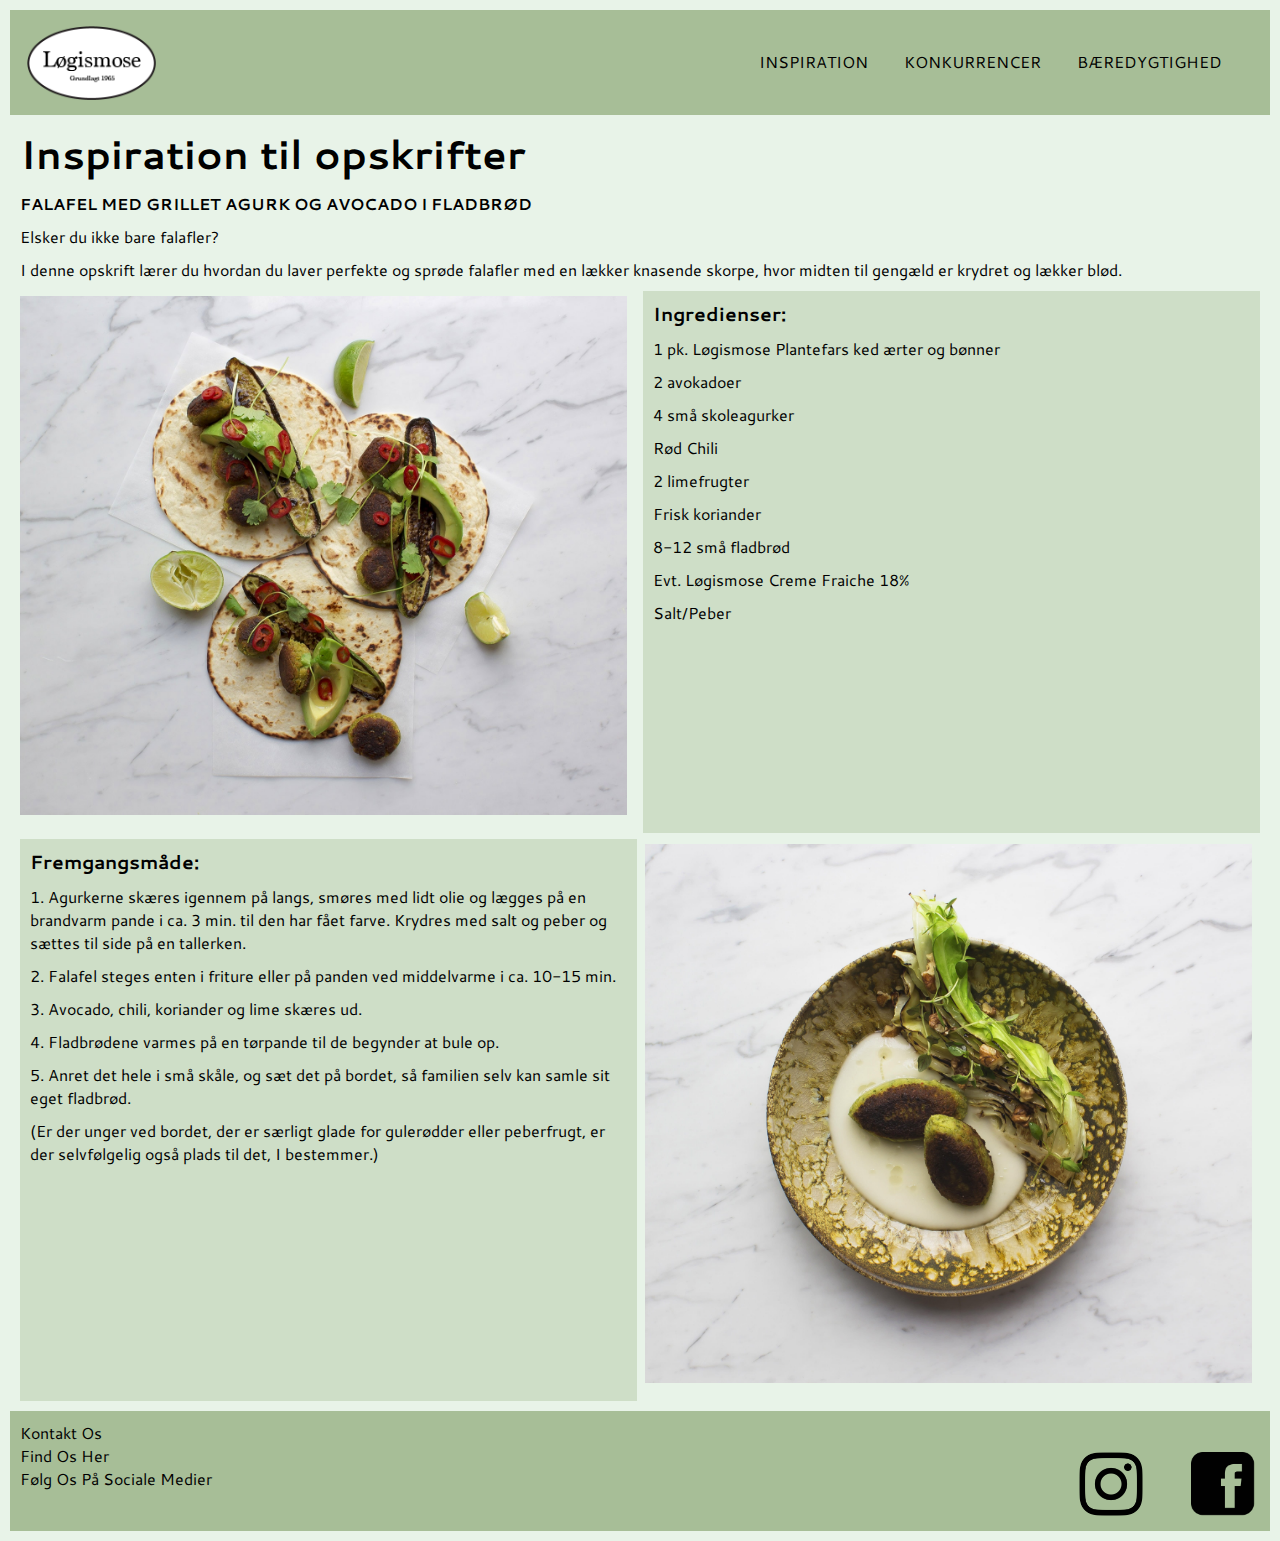
<file: inspiration.html>
<!DOCTYPE html>
<html lang="da">


<head>
	<meta charset="UTF-8">

	<meta name="viewport" content="width=device-width, minimum-scale=1.0">


	<title>Løgismose Plantefars - Inspiration</title>

	<meta name="description" content="Få inspiration til en masse lækre retter du kan lave med Løgismose plantefars. Lad dig inspirere af lækre opskrifter">

	<link rel="stylesheet" href="css/style.css">

	<!--- Dette er mit favicon, som er lavet med hjemmesiden: https://www.favicon-generator.org ---->
	<link rel="shortcut icon" href="/favicon.ico" type="image/x-icon">
	<link rel="icon" href="images/android-icon.png" type="image/x-icon">

	<!--- Dette er en font, som vi har hentet fra google.fonts. Den hedder Cantarell--->
	<link href="https://fonts.googleapis.com/css?family=Cantarell:400,700" rel="stylesheet">

<body>


	<!--- MICHELLES NAV-BAR kode ---->
	<header>
		<section id="logo-burger">
			<h1 id="logo"><a href="index.html"><img src="images/logo.png" alt="logo" class="logo"></a></h1>
			<label for="toggle">&#9776;</label>
		</section>
		<nav>
			<input type="checkbox" id="toggle" class="hidden">
			<!-- This has to be outside of #logo-burger to work. #main-nav cannot be selected when this is in a container -->
			<ul id="main-nav">
				<li><a href="inspiration.html">INSPIRATION</a></li>
				<li><a href="konkurrencer.html">KONKURRENCER</a></li>
				<li><a href="#">BÆREDYGTIGHED</a></li>

			</ul>
		</nav>
	</header>
	<!--- MICHELLES NAV-BAR kode ---->


	<main>
		<h2> Inspiration til opskrifter</h2>

		<h4> FALAFEL MED GRILLET AGURK OG AVOCADO I FLADBRØD</h4>
		<p>Elsker du ikke bare falafler?</p>
		<p>I denne opskrift lærer du hvordan du laver perfekte og sprøde falafler med en lækker knasende skorpe, hvor midten til gengæld er krydret og lækker blød.</p>

<aside class="wrapper">
		<img src="images/mad/plantefars-boenner.jpg" alt="plantefarsret" class="plantefarsret">

		<div class="ikoner">
			<img src="images/Ikoner/svaarhedsgrad-ikon.png" alt="svaarhedsgrad" class="svaarhedsgrad">

			<img src="images/Ikoner/tid-ikon.png" alt="tid" class="tid">
		</div>


		<img src="images/Ikoner/ingredienser-ikon.png" alt="ingredienser" class="ingredienser">

		<section class="beskrivelse">
			<h3> Ingredienser: </h3>

			<p> 1 pk. Løgismose Plantefars ked ærter og bønner</p>
			<p> 2 avokadoer</p>
			<p> 4 små skoleagurker</p>
			<p> Rød Chili</p>
			<p> 2 limefrugter</p>
			<p> Frisk koriander</p>
			<p> 8-12 små fladbrød</p>
			<p> Evt. Løgismose Creme Fraiche 18%</p>
			<p> Salt/Peber</p>
		</section>
		
		<img src="images/Ikoner/fremgangsmaade-ikon.png" alt="fremgangsmaade" class="fremgang">

<section class="fremgangsmaade">
		<h3> Fremgangsmåde: </h3>

		<p>1. Agurkerne skæres igennem på langs, smøres med lidt olie og lægges på en brandvarm pande i ca. 3 min. til den har fået farve. Krydres med salt og peber og sættes til side på en tallerken.</p>
		<p>
			2. Falafel steges enten i friture eller på panden ved middelvarme i ca. 10-15 min.</p>

		<p>3. Avocado, chili, koriander og lime skæres ud.</p>

		<p>4. Fladbrødene varmes på en tørpande til de begynder at bule op.</p>

		<p>5. Anret det hele i små skåle, og sæt det på bordet, så familien selv kan samle sit eget fladbrød.</p>

		<p>(Er der unger ved bordet, der er særligt glade for gulerødder eller peberfrugt, er der selvfølgelig også plads til det, I bestemmer.)</p>
		</section>
		
		<img src="images/plantefars9.jpg" alt="plantefarsprodukt" class="falafelret">
</aside>

	</main>
	<!--- FOOTER HTML KODE --->
	<footer>

		<p> Kontakt Os<br> Find Os Her <br>Følg Os På Sociale Medier </p>

		<div class="medier">
			<img src="images/footer/facebook.png" alt="facebookikon">

			<img src="images/footer/instagram.png" alt="instagramikon">
		</div>




	</footer>
	<!--- FOOTER HTML KODE --->
</body>
</file>
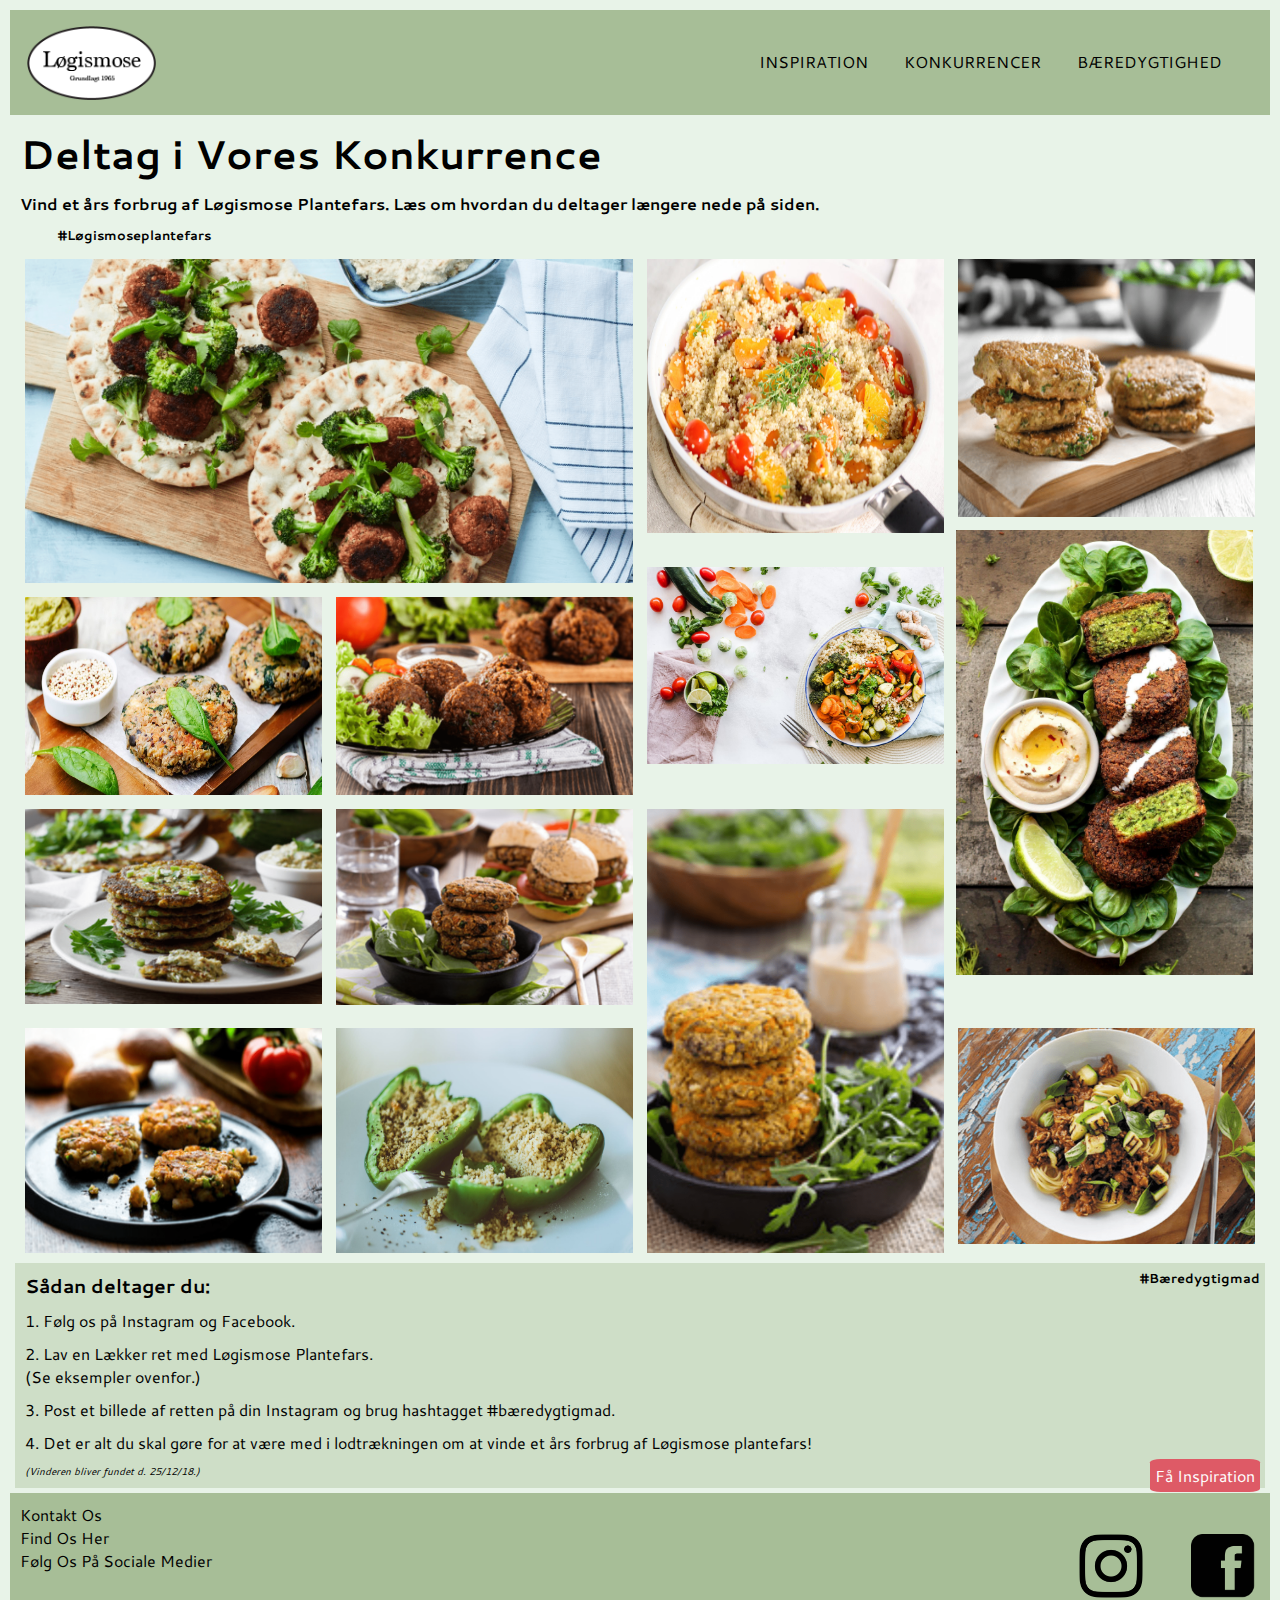
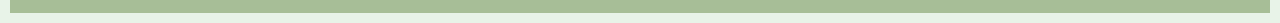
<file: konkurrencer.html>
<!DOCTYPE html>
<html lang="da">


<head>
	<meta charset="UTF-8">

	<meta name="viewport" content="width=device-width, minimum-scale=1.0">


	<title>Løgismose Plantefars - Konkurrencer</title>

	<meta name="description" content="Vind et års forbrug af plantefars! Læs her om hvordan du deltager.">

	<link rel="stylesheet" href="css/style.css">

	<!--- Dette er mit favicon, som er lavet med hjemmesiden: https://www.favicon-generator.org ---->
	<link rel="shortcut icon" href="/favicon.ico" type="image/x-icon">
	<link rel="icon" href="images/android-icon.png" type="image/x-icon">

	<!--- Dette er en font, som vi har hentet fra google.fonts. Den hedder Cantarell--->
	<link href="https://fonts.googleapis.com/css?family=Cantarell:400,700" rel="stylesheet">

<body>

	<!--- MICHELLES NAV-BAR kode --------------->
	<header>
		<section id="logo-burger">
			<h1 id="logo"><a href="index.html"><img src="images/logo.png" alt="logo" class="logo"></a></h1>
			<label for="toggle">&#9776;</label>
		</section>
		<nav>
			<input type="checkbox" id="toggle" class="hidden">
			<!-- This has to be outside of #logo-burger to work. #main-nav cannot be selected when this is in a container -->
			<ul id="main-nav">
				<li><a href="inspiration.html">INSPIRATION</a></li>
				<li><a href="konkurrencer.html">KONKURRENCER</a></li>
				<li><a href="#">BÆREDYGTIGHED</a></li>

			</ul>
		</nav>
	</header>
	<!--- MICHELLES NAV-BAR kode ----------------->



	<main>


		<h2> Deltag i Vores Konkurrence</h2>

		<h4> Vind et års forbrug af Løgismose Plantefars. Læs om hvordan du deltager længere nede på siden.</h4>


		<h5 id="fars"> #Løgismoseplantefars</h5>

		<div class="grid1">
			<img src="images/mad/mad.jpg" alt="veganermad" class="veganermad">
			<img src="images/planteboffer.jpg" alt="plantebøffer" class="plantebof">
			<img src="images/fal.png" alt="falafelret" class="fal">
			<img src="images/burger.png" alt="burger" class="burger">

			<!--- Display: none; på mobil og IPAD ---->
			<img src="images/grid-web/plantefars.png" alt="plantefarsret" class="ret1">
			<img src="images/grid-web/plantefars-grid2.png" alt="plantefarsret" class="ret2">
			<img src="images/grid-web/plantefars-grid-3.png" alt="plantefarsret" class="ret3">
			<img src="images/grid-web/plantefars-grid4.jpeg" alt="plantefarsret" class="ret4">
			<img src="images/grid-web/plantefars-grid5.jpeg" alt="plantefarsret" class="ret5">
			<img src="images/grid-web/plantefars-grid6.png" alt="plantefarsret" class="ret6">
			<img src="images/grid-web/ret7.jpeg" alt="plantefarsret" class="ret7">
			<img src="images/grid-web/grid-8.png" alt="plantefarsret" class="ret8">
			<img src="images/grid-web/grid.png"alt="plantefarsret" class="ret9"> 
		</div>
		<h5 id="baredygtig"> #Bæredygtigmad</h5>

		<section class="deltag">
			<h3> Sådan deltager du:</h3>

			<p> 1. Følg os på Instagram og Facebook.</p>

			<p> 2. Lav en Lækker ret med Løgismose Plantefars. <br>(Se eksempler ovenfor.)</p>

			<p> 3. Post et billede af retten på din Instagram og brug hashtagget #bæredygtigmad.</p>

			<p> 4. Det er alt du skal gøre for at være med i lodtrækningen om at vinde et års forbrug af Løgismose plantefars!</p>

			<a class="button" href="inspiration.html">Få Inspiration</a>

			<p id="vinder"> (Vinderen bliver fundet d. 25/12/18.)</p>

		</section>

	</main>
	<!--- FOOTER HTML KODE --->
	<footer>

		<p> Kontakt Os<br> Find Os Her <br>Følg Os På Sociale Medier </p>

		<div class="medier">
			<img src="images/footer/facebook.png" alt="facebookikon">

			<img src="images/footer/instagram.png" alt="instagramikon">
		</div>



	</footer>
	<!--- FOOTER HTML KODE --->
</body>
</file>
<file: css/style.css>
/*GLOBAL RULES START*/
* {
	margin: 0;
	padding: 5px;
	box-sizing: border-box;
	font-family: 'Cantarell', sans-serif;
}

/*background-color: rgba(167, 190, 151, 0.4);*/



/*GLOBAL RULES END*/

body {

	background-color: #E8F3E8;

}




/* MICHELLES NAVBAR - med rettelser og tilpasninger efter behov*/
/* fra itaddiction.github.io*/

header {
	max-width: 100%;
	max-height: 100%;
	padding: 0 20px;
	background-color: #A7BE97;
	/*background: linear-gradient(to bottom, #a7be97 0%, #ffffff 100%);*/

}

header {
	max-height: 80%;

}


#logo-burger {
	display: flex;
	align-items: center;
	margin-left: .5em;
}

#logo {
	font-size: .2em;
	line-height: .2em;
}


#logo a,
#main-nav a {
	color: black;
	text-decoration: none;

}

#main-nav {
	display: flex;
	margin-right: .5em;
	list-style: none;
}

#main-nav a {
	display: block;
	margin-left: 1em;
	font-size: 1.0em;
	line-height: 1.4em;
}

#main-nav a:hover {
	color: #FFFFFF;

}

.active {
	color: white;
}

.hidden {
	display: none;
}

/*MEDIA QUERY MOBILE */


.logo {

	width: 50%;
	float: left;
	margin-left: -12%;

}

@media all and (max-width: 599px) {

	/*HEADER NAV*/
	header {
		display: block;
	}

	#logo-burger {
		justify-content: space-between;
		align-items: center;

	}

	#logo-burger label {
		display: block;
		font-size: 2.2em;
		cursor: pointer;
	}

	#toggle:checked + #main-nav {
		display: block;
	}

	#main-nav {
		display: none;
	}



	#main-nav li {
		text-align: center;
		border-top: 1px solid rgba(255, 255, 255, 0.3);
		border-bottom: 1px solid rgba(0, 0, 0, 0.1);
	}

	#main-nav a {
		margin: 0;
	}

	#main-nav li:last-of-type {
		border-bottom: none;
	}


}

/*MEDIA QUERY TABLET AND ABOVE*/
@media all and (min-width: 600px) {

	/*HEADER NAV*/
	header {
		display: flex;
		justify-content: space-between;
		align-items: center;

	}

	#logo-burger {
		margin: 0;
	}

	#logo {
		margin-top: .2em;
		margin-left: 5%;
		width: 200%;
	}

	#main-nav {
		justify-content: space-around;
		width: 100%;
		margin: 0;
		font-size: 15px;
	}

	#main-nav a {
		margin: 0 .5em;
		font-size: 10px;
	}

	.hidden {
		display: none;
	}

	label {
		display: none;
	}


}

/*MEDIA QUERY LAPTOP AND ABOVE*/

@media all and (min-width: 1024px) {

	/*HEADER*/
	header {
		flex-direction: row;

	}

	#main-nav a {
		margin: 0 .5em;
		font-size: 16px;

	}



}

/* MICHELLES NAVBAR - med rettelser og tilpasninger efter behov*/



/* KODE TIL INDEX.HTML - START */
.beskrivelse,
.fremgangsmaade {


	background-color: rgba(167, 190, 151, 0.4);

}


aside {

	width: 100%;

}

.plantefars {

	width: 100%;
	margin-top: 1%;

}


aside > img {

	width: 15%;
	margin-left: -5px;
	margin-bottom: 2%;


}


.button,
.button1 {

	background-color: #DE5A66;
	color: white;
	text-align: center;
	display: inline-block;
	cursor: pointer;
	float: right;
	border-radius: 10%;


}

.button:hover {

	box-shadow: 0 12px 16px 0 rgba(0, 0, 0, 0.24), 0 17px 50px 0 rgba(0, 0, 0, 0.19);
	transition-duration: 1.2s;
	font-style: oblique;

}

.button1:hover {

	box-shadow: 0 12px 16px 0 rgba(0, 0, 0, 0.24), 0 17px 50px 0 rgba(0, 0, 0, 0.19);
	transition-duration: 1.2s;
	font-style: oblique;
}

.button,
.button1 > a {

	text-decoration: none;

}

.button1 {

	margin-top: -35px;
	text-decoration: none;

}

.plantefars1 {

	display: none;
}

/* KODE TIL INDEX.HTML - SLUT */



/* KODE TIL KONKURRENCER.HTML - START */
.veganermad {

	width: 70%;
	margin-left: 15%;
}

#baredygtig {

	float: right;
}

#baredygtig:hover {
	font-style: oblique;

}

#fars {

	margin-left: 3%;
	margin-right: 0%;

}

#fars:hover {
	font-style: oblique;

}


#vinder {

	font-size: 10px;
	font-style: italic;

}

.inspiration {

	margin-bottom: 3%;
}

.deltag {

	background-color: rgba(167, 190, 151, 0.4);

}

.plantebof {

	display: none;

}

.fal {
	display: none;

}

.burger {
	display: none;

}

.ret1,
.ret2,
.ret3,
.ret4,
.ret5,
.ret6,
.ret7,
.ret8,
.ret9 {

	display: none;
}


/* KODE TIL KONKURRENCER.HTML - SLUT */



/* KODE TIL INSPIRATION.HTML - START */
.plantefarsret {

	width: 75%;

}


.ikoner > img {

	width: 100%;
	display: flex;

}

.ikoner {
	width: 20%;
	float: right;
	margin-right: 5%;


}

.ingredienser {

	width: 20%;
	margin-bottom: -8%;
	margin-left: 10%;
}

.fremgang {

	width: 20%;
	margin-bottom: -8%;
	margin-left: 12%;
}

.falafelret {

	width: 80%;
	margin-left: 10%;
}



/* KODE TIL INSPIRATION.HTML - SLUT*/

/* FOOTER CSS KODE */
footer {

	background-color: #A7BE97;
	width: 100%;
	display: flex;
	flex-direction: column;
	cursor: pointer;

}

footer .medier > img {

	width: 15%;
	height: 15%;
	flex-direction: column;
	float: right;


}

footer .medier > img {

	width: 15%;
	height: 15%;
	flex-direction: column;
	float: right;
	margin-top: -53px;
	cursor: pointer;


}

footer .medier > img:hover {
	box-shadow: 0 12px 16px 0 rgba(0, 0, 0, 0.24), 0 17px 50px 0 rgba(0, 0, 0, 0.19);
	transition-duration: 0.5s;
	border-radius: 20px;
}

/* FOOTER CSS KODE */

.plantefars4 {

	display: none;
}

/*MEDIA QUERIES STARTER - IPAD ==> WEB*/

@media all and (min-width: 600px) {

	/*INDEX.HTML - IPAD START*/

	h2 {

		font-size: 30px;

	}

	.flex {

		display: flex;
		flex-direction: column;
		width: 100%;
		height: 100%;

	}

	.plantefars {

		width: 70%;
		margin-left: 10%;

	}

	.plantefars4 {

		display: block;
		width: 70%;
		height: 72%;
		margin-left: 10%;
		margin-top: -10%;

	}

	.plantefars1 {

		display: block;
		width: 100%;

	}

	footer .medier > img {

		width: 10%;
		margin-left: 3%;


	}

	/*INDEX.HTML - IPAD SLUT*/

	/*INSPIRATION.HTML IPAD START*/

	.ingredienser {

		margin-left: 6%;
		margin-bottom: -8%;


	}

	.fremgang {

		margin-left: 4%;
		margin-bottom: -6%;
	}

	/*INSPIRATION.HTML IPAD SLUT*/

	/*KONKURRENCER.HTML IPAD START*/

	.grid1 {
		display: grid;
		width: 100%;
		grid-gap: 3px;
		grid-template-columns: repeat(8, 1fr);
		grid-template-rows: auto auto auto;
		grid-template-areas:
			"p p p p p f f f"
			"b b b b b v v v"
			"b b b b b v v v"
	}

	.veganermad {
		grid-area: v;
		width: 100%;
		margin-left: -0.5%;
		margin-top: -22%;
	}

	.plantebof {
		grid-area: p;
		display: block;
		width: 100%;
	}

	.fal {
		grid-area: f;
		display: block;
		width: 100%;
	}

	.burger {
		grid-area: b;
		display: block;
		width: 100%;
	}

	.ret1,
	.ret2,
	.ret3,
	.ret4,
	.ret5,
	.ret6,
	.ret7,
	.ret8,
	.ret9 {

		display: none;
	}

	/*KONKURRENCER.HTML IPAD SLUT*/
}

@media all and (min-width: 1024px) {

	/*INDEX.HTML - WEB START*/

	h2 {

		font-size: 40px;

	}

	footer {

		flex-direction: column;
		justify-content: space-between;

	}

	footer .medier > img {

		width: 6%;
		padding-bottom: -20px;


	}

	.plantefars1 {

		width: 80%;
		margin-left: 10%;

	}

	/*.flex {
		width: 100%;
		height: 100%;
		display: flex;
		flex-direction: row;
		margin-left: -6%;

	}

	.plantefars4 {

		display: block;
		width: 50%;
		height: 50%;
		margin-top: 6.5%;
		margin-left: -1%;
	}

	.plantefars {
		width: 42%;
		height: 42%;*/



	.flex {
		display: grid;
		grid-gap: 6px;
		grid-template-columns: repeat(8, 1fr);
		grid-template-rows: auto auto;
		grid-template-areas:
			"pl pl pl pl p p p p"
			"pl pl pl pl p p p p"
	}

	.plantefars4 {
		grid-area: p;
		width: 100%;
		margin-top: 15%;
		margin-left: -2px;
	}

	.plantefars {
		grid-area: pl;
		width: 100%;
		margin-left: 10px;

	}

	/*INDEX.HTML - WEB SLUT*/

	/*INSPIRATION.HTML WEB START*/


	.wrapper {
		display: grid;
		width: 100%;
		height: 100%;
		grid-gap: 6px;
		grid-template-columns: repeat(8, 1fr);
		grid-template-rows: auto auto auto;
		grid-template-areas:
			" p p p p b b b b"
			" p p p p b b b b"
			" fr fr fr fr f f f f"
	}

	.plantefarsret {
		grid-area: p;
		width: 100%;

	}

	.beskrivelse {
		grid-area: b;
		width: 100%;


	}

	.fremgangsmaade {
		grid-area: fr;
		width: 100%;



	}

	.falafelret {
		grid-area: f;
		width: 100%;

		margin-left: -0.5%;

	}

	.ingredienser,
	.fremgang,
	.ikoner {

		display: none;
	}



	/*INSPIRATION.HTML WEB SLUT*/

	/*KONKURRENCER.HTML WEB START*/
	.grid1 {
		display: grid;
		width: 100%;
		grid-gap: 4px;
		grid-auto-flow: dense;
		transition: transform .2s;

		grid-template-columns: repeat(8, 1fr);
		grid-template-rows: auto auto auto auto;
		grid-template-areas:
			"r8 r8 r8 r8 r4 r4 r3 r3"
			"p p f f r7 r7 v v"
			"r2 r2 b b r r v v"
			"r6 r6 r5 r5 r r r9 r9"

	}

	.grid1 > img:hover {
		transform: scale(1.1);
		transition-timing-function: cubic-bezier(0.25, 0.1, 0.25, 1);
		transition-duration: 0.8s;

	}

	.veganermad {
		grid-area: v;
		width: 100%;


		display: block;
	}

	.plantebof {
		grid-area: p;
		display: block;
		width: 100%;
		height: 100%;


	}

	.fal {
		grid-area: f;
		display: block;
		width: 100%;


	}

	.burger {
		grid-area: b;
		display: block;
		width: 100%;

	}

	.ret1 {
		grid-area: r;
		width: 100%;

		display: block;
	}

	.ret2 {
		grid-area: r2;
		width: 100%;

		display: block;
	}

	.ret3 {
		grid-area: r3;
		width: 100%;
		height: 80%;


		display: block;

	}

	.ret4 {
		grid-area: r4;
		width: 100%;
		height: 85%;


		display: block;

	}

	.ret5 {
		grid-area: r5;
		width: 100%;
		height: 100%;

		display: block;
	}

	.ret6 {
		grid-area: r6;
		width: 100%;
		height: 100%;

		display: block;

	}

	.ret7 {
		grid-area: r7;
		width: 100%;
		height: 100%;
		display: block;
		margin-top: -10%;

	}

	.ret8 {
		grid-area: r8;
		width: 100%;
		display: block;

	}

	.ret9 {
		grid-area: r9;
		width: 100%;
		display: block;
	}

}



/*KONKURRENCER.HTML WEB SLUT*/
</file>
